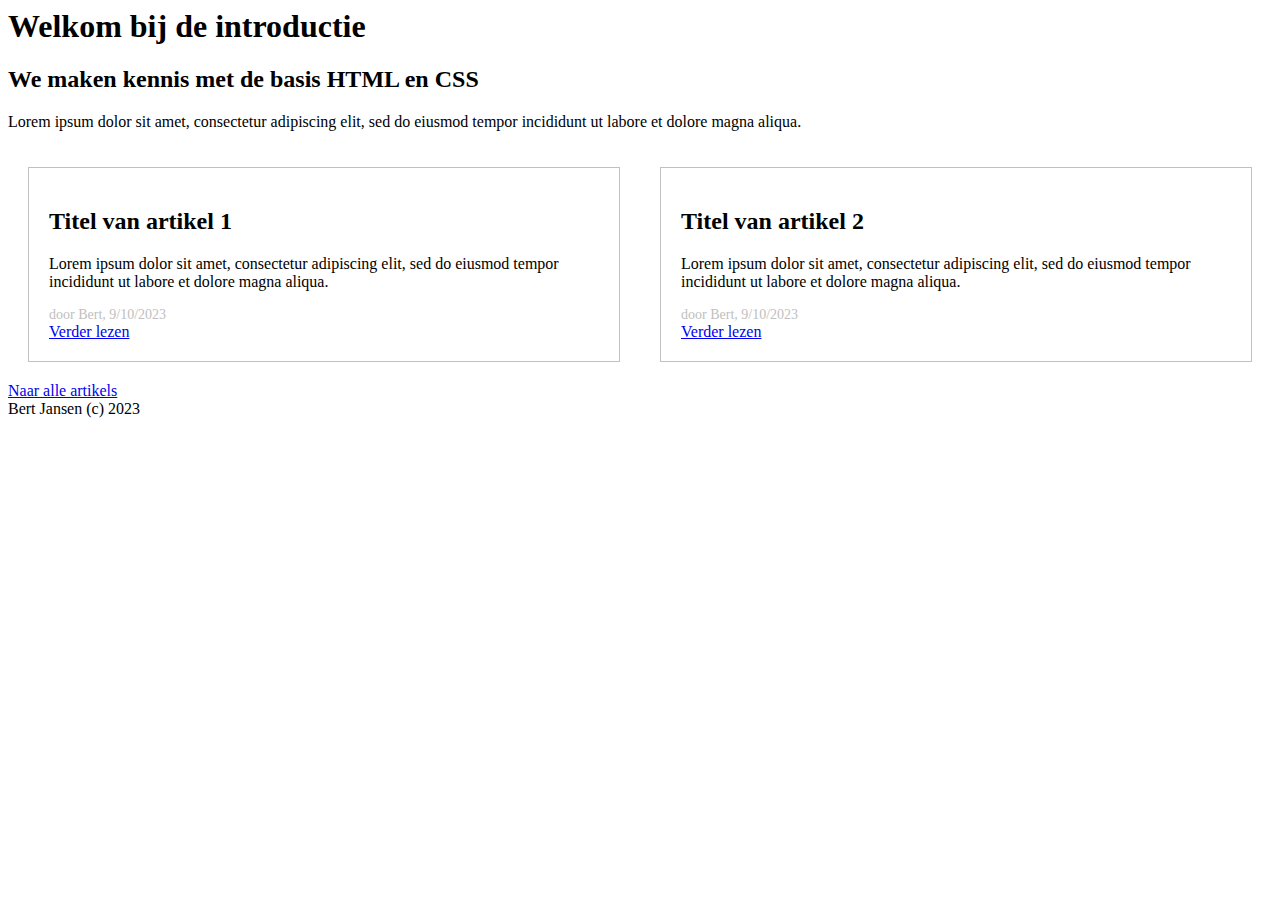
<file: introductie/index.html>
<html>
    <head>
        <title>Introductie</title>
        <link rel="stylesheet" href="css/style.css" />
    </head>
    <body>
        <!--
            Dit is de header.
        -->
        <header>
            <h1>Welkom bij de introductie</h1>
            <h2>We maken kennis met de basis HTML en CSS</h2>
            <p>Lorem ipsum dolor sit amet, consectetur adipiscing elit, sed do eiusmod tempor incididunt ut labore et dolore magna aliqua.</p>
        </header>
        <main>
            <div class="columns">
                <article>
                    <h2>Titel van artikel 1</h2>
                    <p>Lorem ipsum dolor sit amet, consectetur adipiscing elit, sed do eiusmod tempor incididunt ut labore et dolore magna aliqua.</p>
                    <div class="authored-by">
                        door Bert, <time>9/10/2023</time>
                    </div>
                    <a href="#">Verder lezen</a>
                </article>
                <article>
                    <h2>Titel van artikel 2</h2>
                    <p>Lorem ipsum dolor sit amet, consectetur adipiscing elit, sed do eiusmod tempor incididunt ut labore et dolore magna aliqua.</p>
                    <div class="authored-by">
                        door Bert, <time>9/10/2023</time>
                    </div>
                    <a href="#">Verder lezen</a>
                </article>
            </div>
            <a href="#">Naar alle artikels</a>
        </main>
        <footer>
            Bert Jansen (c) 2023
        </footer>
    </body>
</html>
</file>
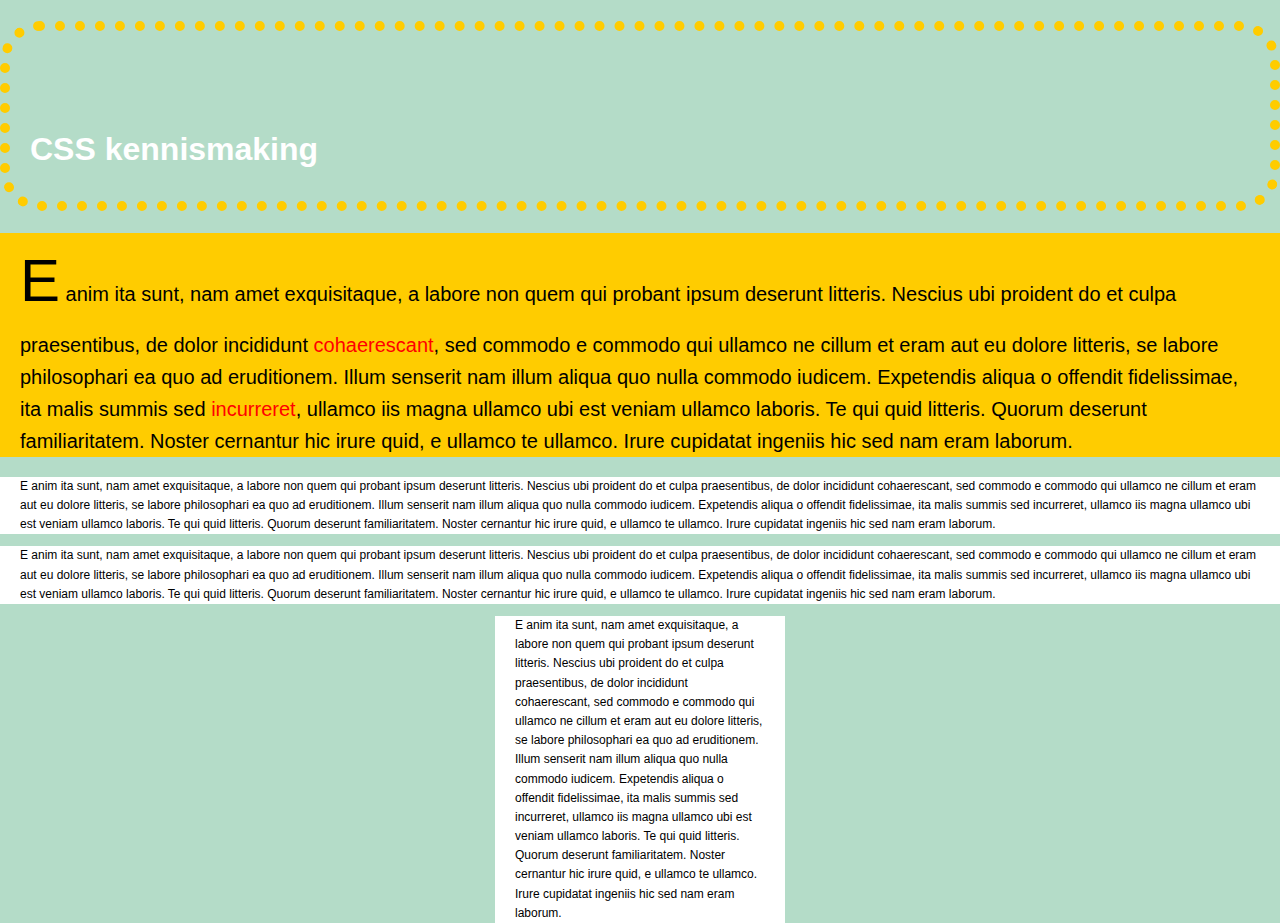
<file: css/oefening 1/index.html>
<!DOCTYPE html>
<html>
    <head>
        <title>CSS Kennismaking</title>
        <link href="css/style.css" rel="stylesheet">
    </head>
    <body>
        
        <h1>CSS kennismaking</h1>
        
        <p id="inleiding"><span class="grote-letter">E</span> anim ita sunt, nam amet exquisitaque, a labore non quem qui probant ipsum 
            deserunt litteris. Nescius ubi proident do et culpa praesentibus, de dolor 
            incididunt <span class="rood">cohaerescant</span>, sed commodo e commodo qui ullamco ne cillum et eram aut 
            eu dolore litteris, se labore philosophari ea quo ad eruditionem. Illum senserit 
            nam illum aliqua quo nulla commodo iudicem. Expetendis aliqua o offendit 
            fidelissimae, ita malis summis sed <span class="rood">incurreret</span>, ullamco iis magna ullamco ubi est 
            veniam ullamco laboris. Te qui quid litteris. Quorum deserunt familiaritatem. 
            Noster cernantur hic irure quid, e ullamco te ullamco. Irure cupidatat ingeniis 
            hic sed nam eram laborum.</p>
        
        <p>E anim ita sunt, nam amet exquisitaque, a labore non quem qui probant ipsum 
            deserunt litteris. Nescius ubi proident do et culpa praesentibus, de dolor 
            incididunt cohaerescant, sed commodo e commodo qui ullamco ne cillum et eram aut 
            eu dolore litteris, se labore philosophari ea quo ad eruditionem. Illum senserit 
            nam illum aliqua quo nulla commodo iudicem. Expetendis aliqua o offendit 
            fidelissimae, ita malis summis sed incurreret, ullamco iis magna ullamco ubi est 
            veniam ullamco laboris. Te qui quid litteris. Quorum deserunt familiaritatem. 
            Noster cernantur hic irure quid, e ullamco te ullamco. Irure cupidatat ingeniis 
            hic sed nam eram laborum.</p>
        
        <p>E anim ita sunt, nam amet exquisitaque, a labore non quem qui probant ipsum 
            deserunt litteris. Nescius ubi proident do et culpa praesentibus, de dolor 
            incididunt cohaerescant, sed commodo e commodo qui ullamco ne cillum et eram aut 
            eu dolore litteris, se labore philosophari ea quo ad eruditionem. Illum senserit 
            nam illum aliqua quo nulla commodo iudicem. Expetendis aliqua o offendit 
            fidelissimae, ita malis summis sed incurreret, ullamco iis magna ullamco ubi est 
            veniam ullamco laboris. Te qui quid litteris. Quorum deserunt familiaritatem. 
            Noster cernantur hic irure quid, e ullamco te ullamco. Irure cupidatat ingeniis 
            hic sed nam eram laborum.</p>
        
        <p class="centreer">E anim ita sunt, nam amet exquisitaque, a labore non quem qui probant ipsum 
            deserunt litteris. Nescius ubi proident do et culpa praesentibus, de dolor 
            incididunt cohaerescant, sed commodo e commodo qui ullamco ne cillum et eram aut 
            eu dolore litteris, se labore philosophari ea quo ad eruditionem. Illum senserit 
            nam illum aliqua quo nulla commodo iudicem. Expetendis aliqua o offendit 
            fidelissimae, ita malis summis sed incurreret, ullamco iis magna ullamco ubi est 
            veniam ullamco laboris. Te qui quid litteris. Quorum deserunt familiaritatem. 
            Noster cernantur hic irure quid, e ullamco te ullamco. Irure cupidatat ingeniis 
            hic sed nam eram laborum.</p>
    
        
    </body>
</html>
</file>
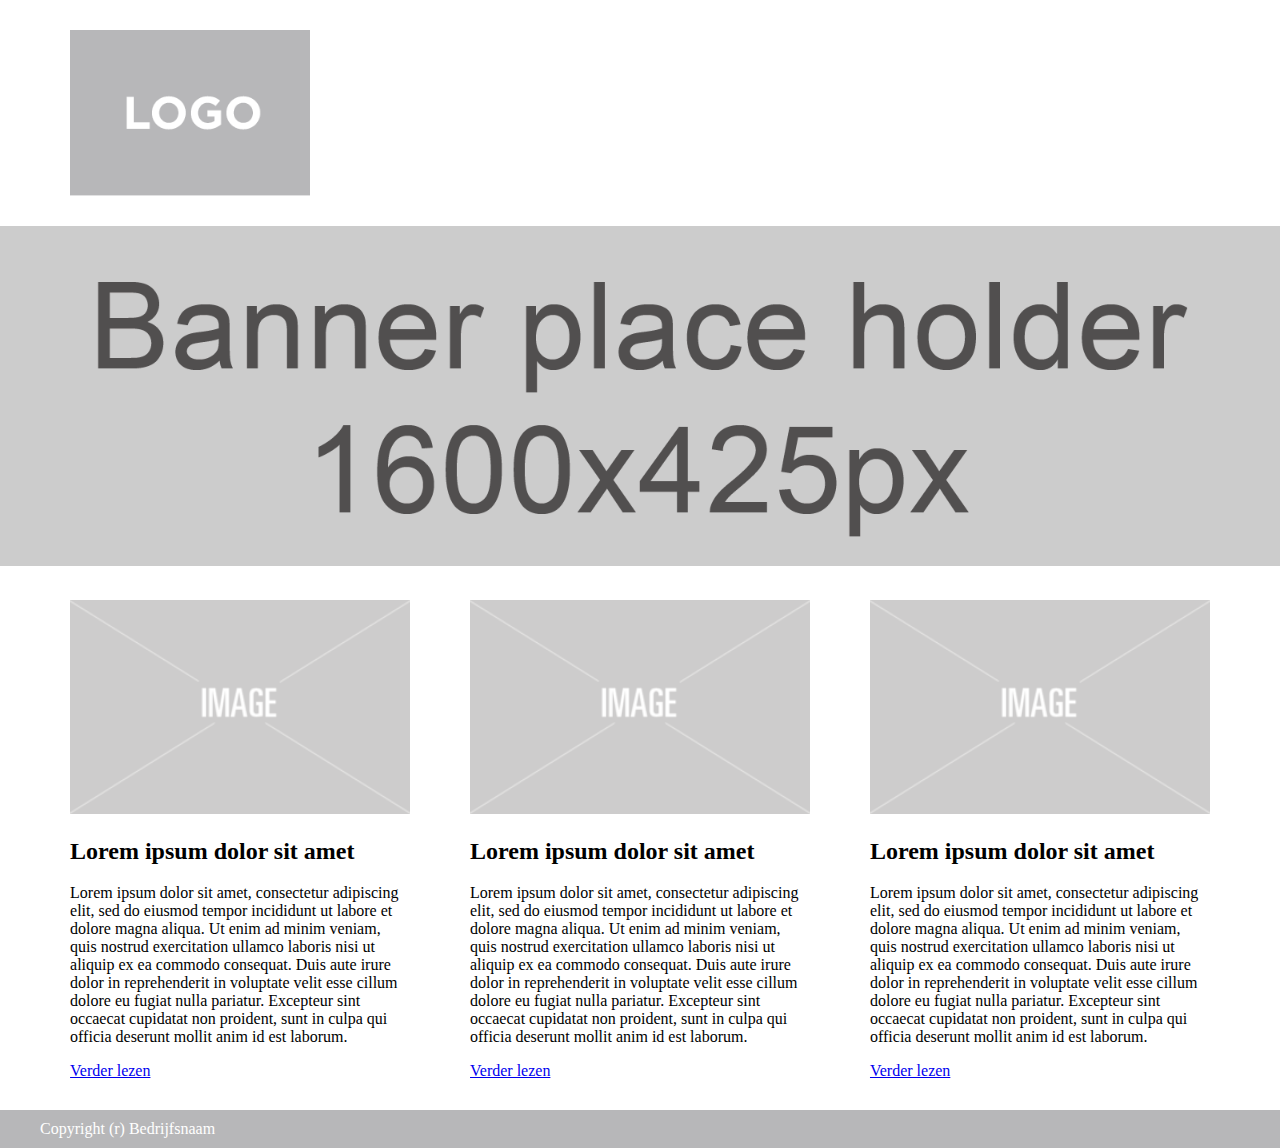
<file: rwd/desktop_first_vs_mobile_first/index.html>
<!DOCTYPE html>
<html>
    <head>
        <title>Desktop First vs. Mobile First</title>
        <meta charset="UTF-8" />
        <link rel="stylesheet" type="text/css" href="css/desktop_first.css" />
    </head> 
    <body>
        <header class="boxed">
            <img id="logo" src="images/logo-placeholder.png" />
        </header>
        <section>
            <img id="banner" src="images/banner-placeholder-1600x425.png" />
        </section>
        <main id="articles" class="boxed">
            <article>
                <img src="images/placeholder-300x189.png" />
                <h2>Lorem ipsum dolor sit amet</h2>
                <p>Lorem ipsum dolor sit amet, consectetur adipiscing elit, sed do eiusmod tempor incididunt ut labore et dolore magna aliqua. Ut enim ad minim veniam, quis nostrud exercitation ullamco laboris nisi ut aliquip ex ea commodo consequat. Duis aute irure dolor in reprehenderit in voluptate velit esse cillum dolore eu fugiat nulla pariatur. Excepteur sint occaecat cupidatat non proident, sunt in culpa qui officia deserunt mollit anim id est laborum.</p>
            <a href="#">Verder lezen</a>
            </article>
            <article>
                <img src="images/placeholder-300x189.png" />
                <h2>Lorem ipsum dolor sit amet</h2>
                <p>Lorem ipsum dolor sit amet, consectetur adipiscing elit, sed do eiusmod tempor incididunt ut labore et dolore magna aliqua. Ut enim ad minim veniam, quis nostrud exercitation ullamco laboris nisi ut aliquip ex ea commodo consequat. Duis aute irure dolor in reprehenderit in voluptate velit esse cillum dolore eu fugiat nulla pariatur. Excepteur sint occaecat cupidatat non proident, sunt in culpa qui officia deserunt mollit anim id est laborum.</p>
            <a href="#">Verder lezen</a>
            </article>
            <article>
                <img src="images/placeholder-300x189.png" />
                <h2>Lorem ipsum dolor sit amet</h2>
                <p>Lorem ipsum dolor sit amet, consectetur adipiscing elit, sed do eiusmod tempor incididunt ut labore et dolore magna aliqua. Ut enim ad minim veniam, quis nostrud exercitation ullamco laboris nisi ut aliquip ex ea commodo consequat. Duis aute irure dolor in reprehenderit in voluptate velit esse cillum dolore eu fugiat nulla pariatur. Excepteur sint occaecat cupidatat non proident, sunt in culpa qui officia deserunt mollit anim id est laborum.</p>
            <a href="#">Verder lezen</a>
            </article>        
        </main>
        <footer>
            <p class="boxed">Copyright (r) Bedrijfsnaam</p>
        </footer>
    </body>
</html>
</file>
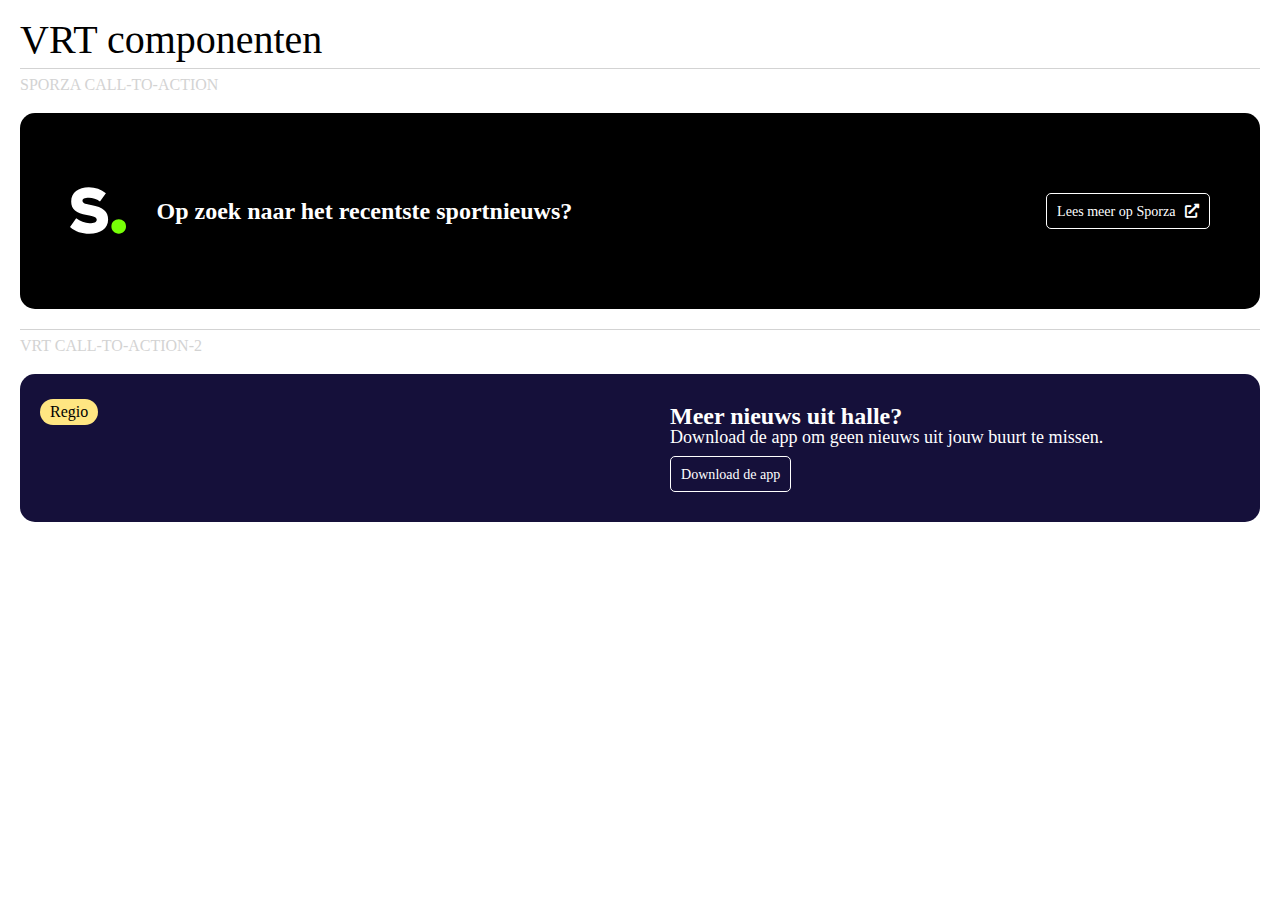
<file: rwd/vrt_componenten/index.html>
<html>
    <head>
        <title>VRT componenten</title>
        <meta charset="UTF-8">
        <link rel="stylesheet" href="css/reset.css" />
        <link rel="stylesheet" href="css/font.css" />
        <link rel="stylesheet" href="https://cdnjs.cloudflare.com/ajax/libs/font-awesome/5.9.0/css/all.min.css" />
        <link rel="stylesheet" href="css/style.css" />
        <link rel="stylesheet" href="css/components.css" />
    </head>
    <body>
        <h1>VRT componenten</h1>
        
        <hr />


        <section>
            <h2>sporza call-to-action</h2>
            <!-- begin component -->
            <div class="component cta cta-sporza">
                <div class="logo">
                    <img src="image/sporza.svg" />
                </div>
                <div class="content">            
                    <div class="text">Op zoek naar het recentste sportnieuws?</div>                
                    <a class="button light" href="#">Lees meer op Sporza <i class="icon icon-end fas fa-external-link-alt"></i></a>                                        
                </div>
            </div>
            <!-- einde component -->
        </section>

        <hr />

        <section>
            <h2>VRT call-to-action-2</h2>
            <!-- begin component -->
            <div class="component cta cta-split">
                <div class="image" style="background-image: url('https://images.vrt.be/vrtnws_web/2023/03/10/707b3a24-bf56-11ed-91d7-02b7b76bf47f.jpg?width=700')">
                    <label>Regio</label>
                </div>
                <div class="content">
                    <div class="text">Meer nieuws uit halle?</div>
                    <div class="text small">Download de app om geen nieuws uit jouw buurt te missen.</div>     
                    <a class="button light" href="#">Download de app</a>                                                        
                </div>
            </div>
            <!-- einde component -->
        </section>

    </body>
</html>
</file>
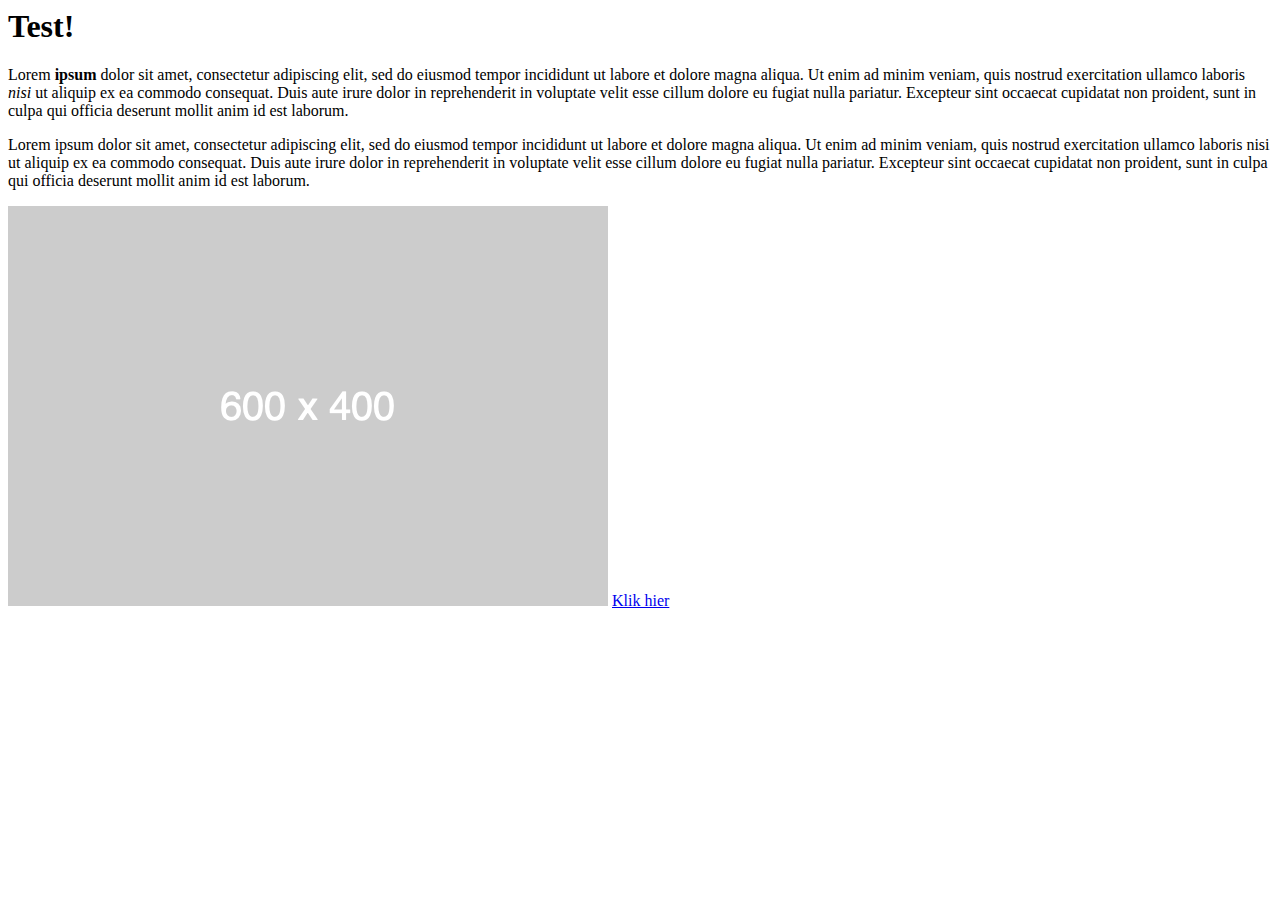
<file: experimenten/basis elementen.html>
<html>
    <head>
    <!--
    Hier komt het <title></title> element
    en de link naar de CSS.    
    -->
    </head>
    <body>
        <h1>Test!</h1>
        <p>Lorem <strong>ipsum</strong> dolor sit amet, consectetur adipiscing elit, 
            sed do eiusmod tempor incididunt ut labore et dolore magna 
            aliqua. Ut enim ad minim veniam, quis nostrud exercitation 
            ullamco laboris <em>nisi</em> ut aliquip ex ea commodo consequat. 
            Duis aute irure dolor in reprehenderit in voluptate velit 
            esse cillum dolore eu fugiat nulla pariatur. Excepteur sint 
            occaecat cupidatat non proident, sunt in culpa qui officia 
            deserunt mollit anim id est laborum.</p>
        <p>Lorem ipsum dolor sit amet, consectetur adipiscing elit, 
            sed do eiusmod tempor incididunt ut labore et dolore magna 
            aliqua. Ut enim ad minim veniam, quis nostrud exercitation 
            ullamco laboris nisi ut aliquip ex ea commodo consequat. 
            Duis aute irure dolor in reprehenderit in voluptate velit 
            esse cillum dolore eu fugiat nulla pariatur. Excepteur sint 
            occaecat cupidatat non proident, sunt in culpa qui officia 
            deserunt mollit anim id est laborum.</p>
         
            <img src="dummy_600x400_ffffff_cccccc.png" />

         <a href="http://www.google.be" target="_blank">Klik hier</a>
    </body>
</html>
</file>
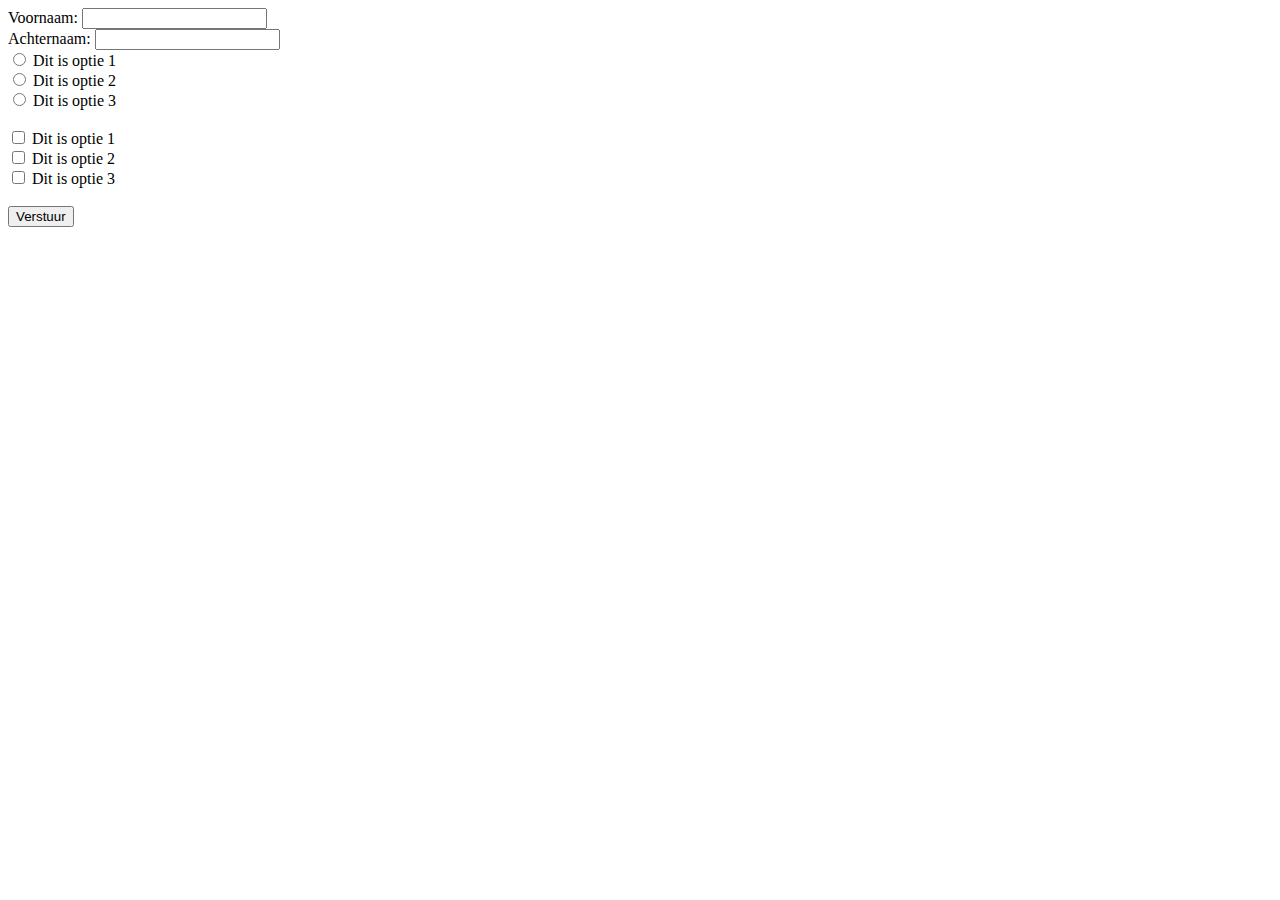
<file: experimenten/formulier.html>
<html>
    <head></head>
    <body>
        <form action="formulier.html" method="POST">
            <label for="voornaam">Voornaam:</label>
            <input id="voornaam" type="text" name="voornaam" /><br />

            <label for="achternaam">Achternaam:</label>
            <input id="achternaam" type="text" name="achternaam" /><br />


            <!-- elke radio button heeft dezelfde naam -->
            <input type="radio" id="radio_optie_1" name="optie" value="Optie 1"> 
            <label for="radio_optie_1">Dit is optie 1</label><br /> 

            <input type="radio" id="radio_optie_2" name="optie" value="Optie 2"> 
            <label for="radio_optie_2">Dit is optie 2</label><br /> 

            <input type="radio" id="radio_optie_3" name="optie" value="Optie 3"> 
            <label for="radio_optie_3">Dit is optie 3</label></br />

            <br />
            <!-- elke checkbox heeft zijn eigen naam -->
            <input type="checkbox" id="checkbox_optie_1" name="optie_1" value="Optie 1"> 
            <label for="checkbox_optie_1">Dit is optie 1</label><br /> 

            <input type="checkbox" id="checkbox_optie_2" name="optie_2" value="Optie 2"> 
            <label for="checkbox_optie_2">Dit is optie 2</label><br /> 

            <input type="checkbox" id="checkbox_optie_3" name="optie_3" value="Optie 3"> 
            <label for="checkbox_optie_3">Dit is optie 3</label><br />

            <br />

            <input type="submit" value="Verstuur" />
        </form>
    </body>
</html>
</file>
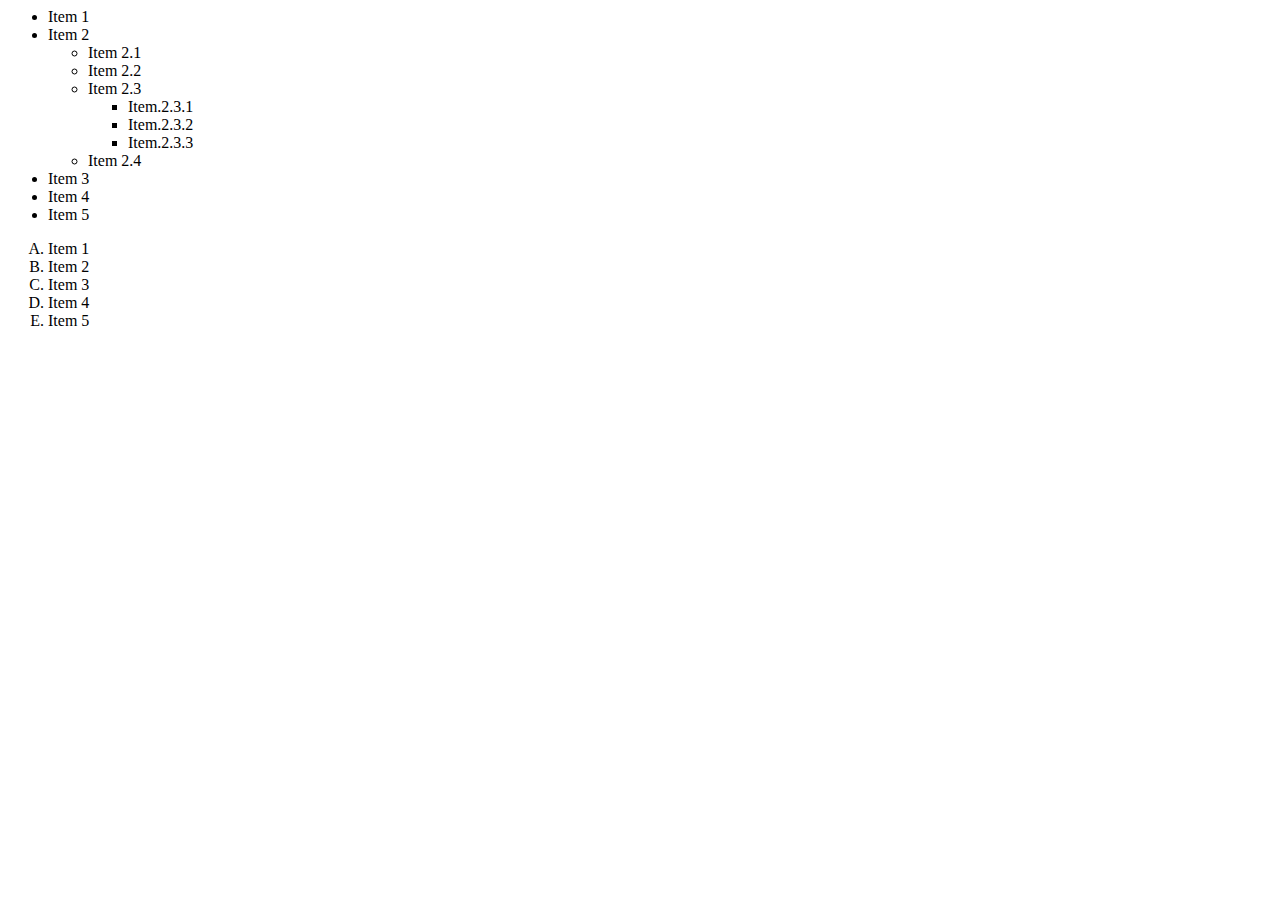
<file: experimenten/lijsten.html>
<html>
    <head>
        <title>Experiment met lijsten</title>
    </head>
    <body>
        <ul>
            <li>Item 1</li>
            <li>Item 2
                <ul>
                    <li>Item 2.1</li>
                    <li>Item 2.2</li>
                    <li>Item 2.3
                        <ul>
                            <li>Item.2.3.1</li>
                            <li>Item.2.3.2</li>
                            <li>Item.2.3.3</li>
                        </ul>
                    </li>
                    <li>Item 2.4</li>
                </ul>
            </li>
            <li>Item 3</li>
            <li>Item 4</li>
            <li>Item 5</li>
        </ul>
        <ol type="A">
            <li>Item 1</li>
            <li>Item 2</li>
            <li>Item 3</li>
            <li>Item 4</li>
            <li>Item 5</li>
        </ol>
       
    </body>
</html>
</file>
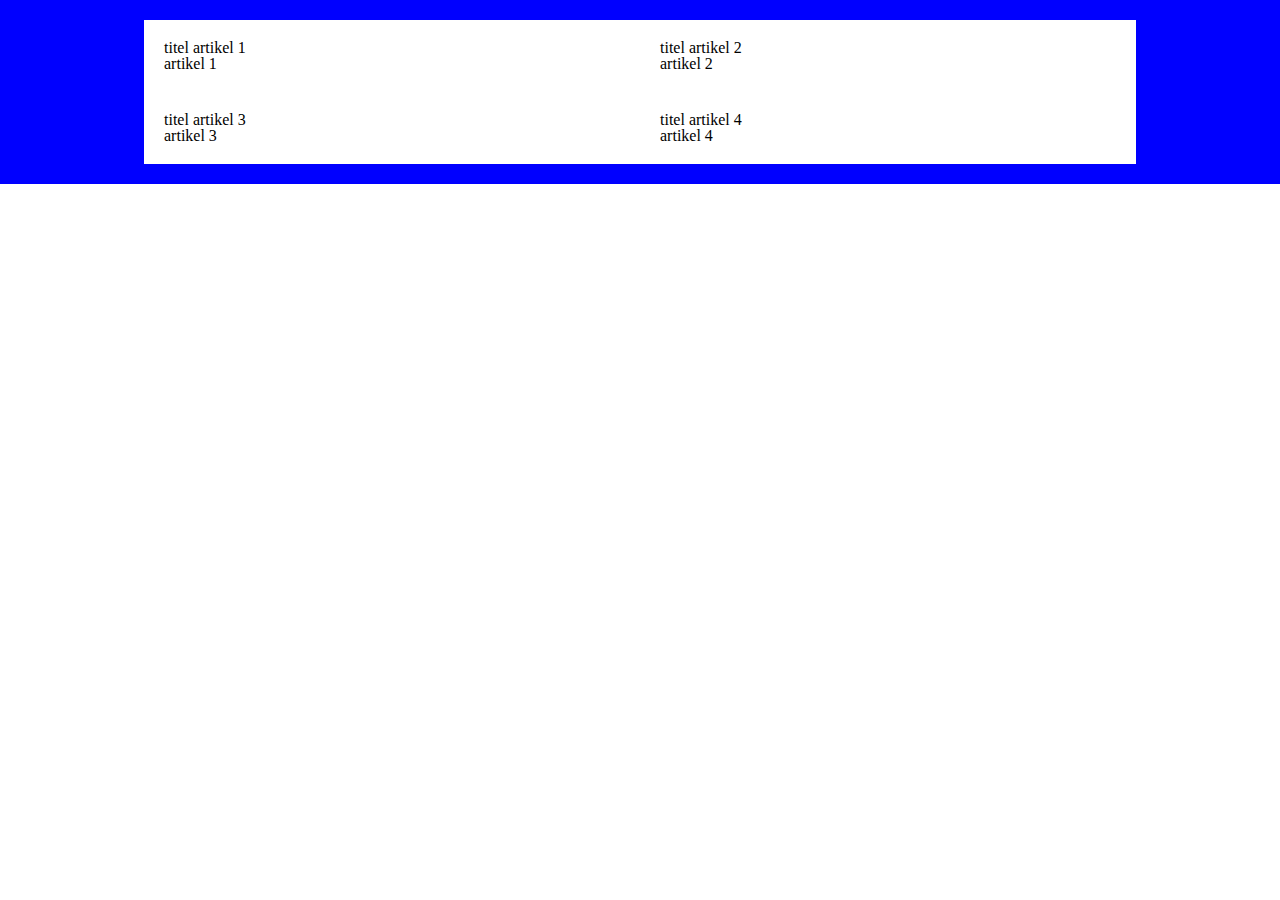
<file: experimenten/css/flex.html>
<html>
    <head>
        <title>CSS Introductie</title>
        <link rel="stylesheet" type="text/css" href="stylesheet/reset.css">
        <link rel="stylesheet" type="text/css" href="stylesheet/flex.css">
    </head>
    <body>
        <main>
            <article>
                <h2>titel artikel 1</h2>
                <p>artikel 1</p>
            </article>

            <article>
                <h2>titel artikel 2</h2>
                <p>artikel 2</p>
            </article>

            <article>
                <h2>titel artikel 3</h2>
                <p>artikel 3</p>
            </article>

            <article>
                <h2>titel artikel 4</h2>
                <p>artikel 4</p>
            </article>

        </main>
    </body>
</html>
</file>
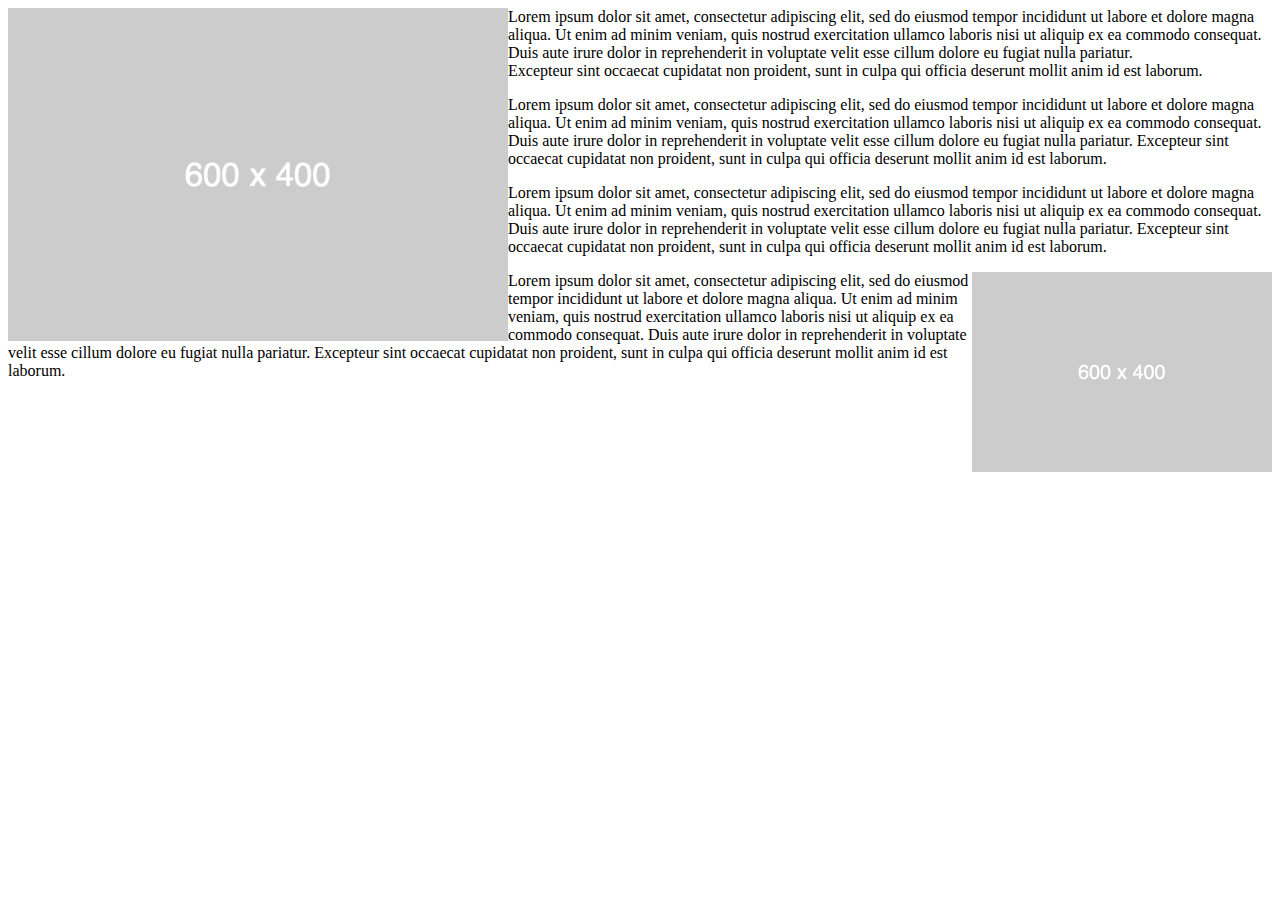
<file: experimenten/css/floating.html>
<html>
    <head>
        <link rel="stylesheet" type="text/css" href="stylesheet/floating.css">
    </head>
    <body>

        <p>
            <img class="left" src="dummy_600x400_ffffff_cccccc.png" />
            Lorem ipsum dolor sit amet, consectetur adipiscing elit, 
            sed do eiusmod tempor incididunt ut labore et dolore magna 
            aliqua. Ut enim ad minim veniam, quis nostrud exercitation 
            ullamco laboris nisi ut aliquip ex ea commodo consequat. 
            Duis aute irure dolor in reprehenderit in voluptate velit 
            esse cillum dolore eu fugiat nulla pariatur. <br />
            Excepteur sint occaecat cupidatat non proident, sunt in culpa qui officia 
            deserunt mollit anim id est laborum.</p>

        <p>
            Lorem ipsum dolor sit amet, consectetur adipiscing elit, 
            sed do eiusmod tempor incididunt ut labore et dolore magna 
            aliqua. Ut enim ad minim veniam, quis nostrud exercitation 
            ullamco laboris nisi ut aliquip ex ea commodo consequat. 
            Duis aute irure dolor in reprehenderit in voluptate velit 
            esse cillum dolore eu fugiat nulla pariatur. Excepteur sint 
            occaecat cupidatat non proident, sunt in culpa qui officia 
            deserunt mollit anim id est laborum.</p>

        <p>
            Lorem ipsum dolor sit amet, consectetur adipiscing elit, 
            sed do eiusmod tempor incididunt ut labore et dolore magna 
            aliqua. Ut enim ad minim veniam, quis nostrud exercitation 
            ullamco laboris nisi ut aliquip ex ea commodo consequat. 
            Duis aute irure dolor in reprehenderit in voluptate velit 
            esse cillum dolore eu fugiat nulla pariatur. Excepteur sint 
            occaecat cupidatat non proident, sunt in culpa qui officia 
            deserunt mollit anim id est laborum.</p>


        <p>
            <img class="right" src="dummy_600x400_ffffff_cccccc.png" />
            Lorem ipsum dolor sit amet, consectetur adipiscing elit, 
            sed do eiusmod tempor incididunt ut labore et dolore magna 
            aliqua. Ut enim ad minim veniam, quis nostrud exercitation 
            ullamco laboris nisi ut aliquip ex ea commodo consequat. 
            Duis aute irure dolor in reprehenderit in voluptate velit 
            esse cillum dolore eu fugiat nulla pariatur. Excepteur sint 
            occaecat cupidatat non proident, sunt in culpa qui officia 
            deserunt mollit anim id est laborum.</p>
    </body>
</html>
</file>
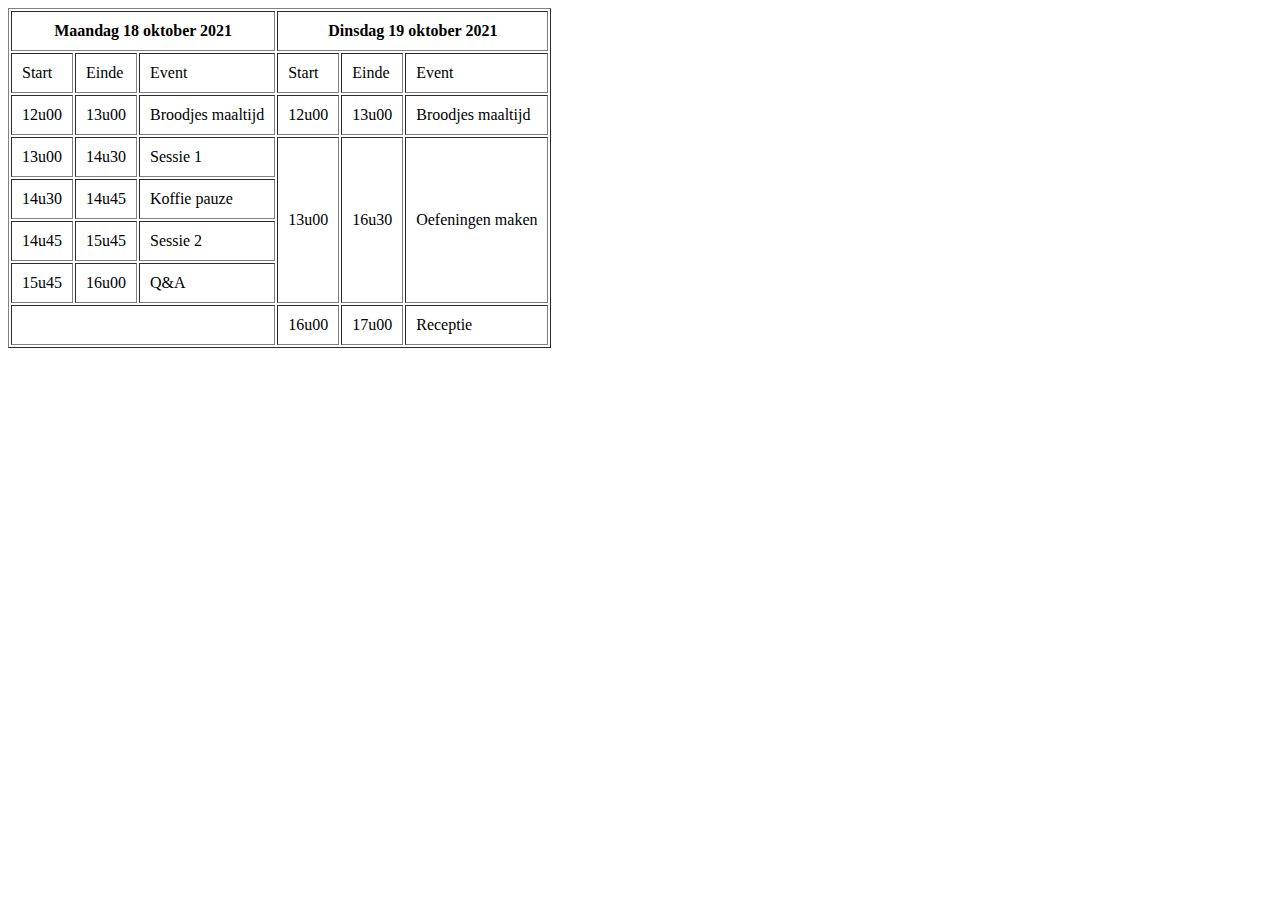
<file: html/oefening 2/oefening_2.html>
<html>
    <head>
        <title>Oefening 2: Tijdschema</title>
    </head>
    <body>
        <table border="1" cellpadding="10">
            <tr>
                <th colspan="3">Maandag 18 oktober 2021</th>
                <th colspan="3">Dinsdag 19 oktober 2021</th>
            </tr>
            <tr>
                <td>Start</td>
                <td>Einde</td>
                <td>Event</td>
                <td>Start</td>
                <td>Einde</td>
                <td>Event</td>
            </tr>
            <tr>
                <td>12u00</td>
                <td>13u00</td>
                <td>Broodjes maaltijd</td>
                <td>12u00</td>
                <td>13u00</td>
                <td>Broodjes maaltijd</td>
            </tr>
            <tr>
                <td>13u00</td>
                <td>14u30</td>
                <td>Sessie 1</td>
                <td rowspan="4">13u00</td>
                <td rowspan="4">16u30</td>
                <td rowspan="4">Oefeningen maken</td>
            </tr>
            <tr>
                <td>14u30</td>
                <td>14u45</td>
                <td>Koffie pauze</td>
            </tr>
            <tr>
                <td>14u45</td>
                <td>15u45</td>
                <td>Sessie 2</td>
            </tr>
            <tr>
                <td>15u45</td>
                <td>16u00</td>
                <td>Q&A</td>
            </tr>
            <tr>
                <td colspan="3"></td>
                <td>16u00</td>
                <td>17u00</td>
                <td>Receptie</td>
            </tr>
        </table>
    </body>
</html>
</file>
<file: introductie/css/style.css>
body {
    font-size: 16px;
}
.columns {
    display: flex;
}

.columns article {
    padding: 20px;
    margin: 20px;
    border: 1px solid #C0C0C0;
    width: 50%;
}

.authored-by {
    font-size: 14px;
    color: #C0C0C0;
}
</file>
<file: css/oefening 1/css/style.css>
body {
    background-color: rgb( 180, 220, 200 ); 
    padding: 0;
    margin: 0;
    font-family: Arial, Helvetica, sans-serif;
}

h1 {
    border-radius: 40px;
    color: white;
    padding: 20px;
    padding-top: 100px;
    height: 50px;
    border: 10px dotted #FC0;
}

p {
    padding-left: 20px;
    padding-right: 20px;
    line-height: 1.6;
    font-size: 12px;
    background-color: white;
}

.centreer {
    width: 250px;
    margin: 0 auto;
}

.rood { 
    color: red; 
}

.grote-letter { 
    font-size: 60px; 
}

#inleiding {
    background-color: #FC0;
    font-size: 20px;
}
</file>
<file: rwd/desktop_first_vs_mobile_first/css/desktop_first.css>
/* CSS voor het grootste scherm */
body {
    margin: 0;
    padding: 0;
}

header {
    display: flex;
    justify-content: start;
}

#logo {
    width: 20%;
    align-self: center; /* ga "stretchen" van beeld tegen */
    padding: 30px;
}

#banner,
article img {
    width: 100%;
}

#articles {
    display: flex;
    flex-wrap: wrap;
    justify-content: center;
} 

article {
    padding: 30px;
    box-sizing: border-box;
    width: 33.33%;
}

footer {
    background-color: #B7B7B9;
    color: #FFF;
    padding: 10px;
}

.boxed {
    max-width: 1200px;
    margin: auto;
}

/* CSS voor het scherm <= 1000px */
@media (max-width: 1000px) {
    article {
        width: 50%;
    }
}

/* CSS voor het scherm <= 700px */
@media (max-width: 700px) {
    #articles {
        display: block;
    }

    article {
        width: 100%;
        padding: 10px;
    }

    footer {
        padding: 20px;
    }
}
</file>
<file: rwd/vrt_componenten/css/font.css>
/*
* Roobert
*/
@font-face {
    font-family: "Roobert";
    font-weight: 400;
    src: url("http://www.vrt.be/etc.clientlibs/vrtnieuws/clientlibs/clientlib-v2-site/resources/fonts/Roobert-Regular.woff2")
        format("woff2"),
        url("http://www.vrt.be/etc.clientlibs/vrtnieuws/clientlibs/clientlib-v2-site/resources/fonts/Roobert-Regular.woff")
        format("woff"),
        url("http://www.vrt.be/etc.clientlibs/vrtnieuws/clientlibs/clientlib-v2-site/resources/fonts/Roobert-Regular.eot")
        format("embedded-opentype"),
        url("http://www.vrt.be/etc.clientlibs/vrtnieuws/clientlibs/clientlib-v2-site/resources/fonts/Roobert-Regular.ttf")
        format("truetype");
}

@font-face {
    font-family: "Roobert";
    font-weight: 500;
    src: url("http://www.vrt.be/etc.clientlibs/vrtnieuws/clientlibs/clientlib-v2-site/resources/fonts/Roobert-Medium.woff2")
        format("woff2"),
        url("http://www.vrt.be/etc.clientlibs/vrtnieuws/clientlibs/clientlib-v2-site/resources/fonts/Roobert-Medium.woff")
        format("woff"),
        url("http://www.vrt.be/etc.clientlibs/vrtnieuws/clientlibs/clientlib-v2-site/resources/fonts/Roobert-Medium.eot")
        format("embedded-opentype"),
        url("http://www.vrt.be/etc.clientlibs/vrtnieuws/clientlibs/clientlib-v2-site/resources/fonts/Roobert-Medium.ttf")
        format("truetype");
}

@font-face {
    font-family: "Roobert";
    font-weight: 600;
    src: url("http://www.vrt.be/etc.clientlibs/vrtnieuws/clientlibs/clientlib-v2-site/resources/fonts/Roobert-SemiBold.woff2")
        format("woff2"),
        url("http://www.vrt.be/etc.clientlibs/vrtnieuws/clientlibs/clientlib-v2-site/resources/fonts/Roobert-SemiBold.woff")
        format("woff"),
        url("http://www.vrt.be/etc.clientlibs/vrtnieuws/clientlibs/clientlib-v2-site/resources/fonts/Roobert-SemiBold.eot")
        format("embedded-opentype"),
        url("http://www.vrt.be/etc.clientlibs/vrtnieuws/clientlibs/clientlib-v2-site/resources/fonts/Roobert-SemiBold.ttf")
        format("truetype");
}
</file>
<file: rwd/vrt_componenten/css/style.css>
body {
    margin: 20px;
    font-family: 'Roobert';  /* see font.css */
}

section {
    margin-bottom: 20px;
}

body > h1 {
    font-size: 40px;
}

section > h2 {
    color: lightgrey;
    text-transform: uppercase;
    margin-bottom: 20px;
}

hr {
    border: none;
    height: 1px;
    background-color: lightgray;
}
</file>
<file: rwd/vrt_componenten/css/components.css>
/* CSS voor alle componenten */
.component {
    font-family: "Roobert";  /* see font.css */
}

/* ul > li structuur wordt gebruik voor layout, niet voor klassieke lijst weergave */
.component ul {
    list-style: none;
    padding: 0;
}

/* waar een icoon achteraan wordt gebruik voeg je een linker marge toe */
.component .icon-end {
    margin-left: 6px;
}

/* waar een icoon vooraan wordt gebruik voeg je een recher marge toe */
.component .icon-start {
    margin-right: 6px;
}

/* standaard knop */
.component .button {
    display: inline-block;
    font-size: 14.08px;
    border-radius: 5px;
    padding: 10px;
    text-decoration: none;
    border: 1px solid rgb(21, 16, 58);
    color: rgb(21, 16, 58);
}

/* hover standaard knop */
.component .button:hover {
    background-color: rgb(21, 16, 58);
    color: #FFF;
}

/* knop met primaire steunkleur */
/*
 van toepassing op een element met class "button" & "primary"
 binnen een element met class "component". 
 */
.component .button.primary {
    background-color: rgb(85, 65, 240);
    color: #FFF;
}

/* hover knop met primaire steunkleur */
.component .button.primary:hover {
    background-color: rgb(21, 16, 58);
}

/* lichte knop voor op donkere achtergrond */
.component .button.light {
    color: #FFF;
    border: 1px solid #FFF;
}

/* hover lichte knop voor op donkere achtergrond */
.component .button.light:hover {
    color: #000;
    background-color: #FFF;
}

/* CSS voor alle artikel componenten */
.component.article * {
    margin-bottom: 5px;
}

.component.article img {
    width: 100%;
    margin-bottom: 10px;
    border-radius: 15px;
}

.component.article label {
    display: inline-block;
    font-size: 14.08px;
    line-height: 14.08px;
}

.component.article h3 {
    color: rgb(21, 16, 58);
    font-size: 18.08px;
    font-weight: 600;
    line-height: 21.6px;
    margin-top: 0;
}

/* CSS voor article-image-left component */
.component.article.article-image-left {
    display: flex;    
}

.component.article.article-image-left .content {
    width: 70%;
}

.component.article.article-image-left .image {
    width: 30%;
    margin-right: 15px;
}

/* CSS voor feedback component */
.component.feedback ul {
    display: flex;
    margin: 40px 0;
}

.component.feedback ul li {
    width: 33%;
}

.component.feedback ul li a {
    display: flex;
    flex-direction: column;
    align-items: center;
    text-decoration:  none;
    color: rgb(21, 16, 58);
}

.component.feedback li i {
    font-size: 16px;
    color: #5541f0;
    margin-bottom: 10px;
}

.component.feedback li span {
    font-weight: bold;
}

/** top-bar */
.component.top-bar {
    display: flex;
    justify-content: space-between;
    align-items: center;
}

.component.top-bar .left .button {
    margin-right: 10px;
}

.component.top-bar .logo img {
    height: 32px;
}

.component.top-bar .right ul {
    display: flex;
    align-items: center;
}

.component.top-bar .right ul li {
    margin-right: 15px;
}

.component.top-bar .right ul li .icon {
    color: #5541f0;
}

.component.top-bar .right ul li:last-child {
    margin-right: 0;
    border-radius: 15px;
    background-color: rgba(241, 241, 248, .8);
    padding: 15px;
}

.component.top-bar .right ul li:last-child a,
.component.top-bar .right ul li:last-child .icon {
    color: #000;
}

.component.top-bar .right ul li:last-child a {
    text-decoration: none;
}

/* CSS voor alle call-to-action componenten */
.component.cta {
    border-radius: 15px;
}

.component.cta .logo {
    width: 72px;
    margin-right: 20px;
}

.component.cta .text {
    -webkit-font-smoothing: antialiased;
    font-weight: 600;
    font-size: 24px;
}

.component.cta .text.small {
    font-size: 18.08px;
    font-weight: normal;
}

/* CSS voor sporza call-to-action */
.component.cta.cta-sporza {
    display: flex;
    background-color: #000;
    color: #FFF;
    padding: 70px 50px;
}

.component.cta.cta-sporza .content {
    display: flex;
    align-items: center;
    width: 100%;
    justify-content: space-between;
}

/* cta-sporza media queries hier */
/* @media queries voor cta split komen hier */
@media (max-width: 500px) {
    .component.cta.cta-sporza,
    .component.cta.cta-sporza .content {
        flex-direction: column;
        align-items: center;
    }

    .component.cta.cta-sporza .logo {
        margin-right: 0;
    }

    .component.cta.cta-sporza .content {
        text-align: center;
    }

    .component.cta.cta-sporza .content .text {
        margin: 20px 0;
    }

    /*
    OF
    .component.cta.cta-sporza,
    .component.cta.cta-sporza .content {
        display: block;
        text-align: center;
    }

    .component.cta.cta-sporza .logo {
        margin: auto;
    }

    .component.cta.cta-sporza .content .text {
        margin: 20px 0;
    }
    */
}


/* CSS Voor call-to-action-full & call-to-action-split */
.component.cta.cta-split .button,
.component.cta.cta-full .button {
    margin-top: 10px;
}

.component.cta.cta-full,
.component.cta.cta-split .image {
    background-repeat: no-repeat;
    background-position: center;
    background-size: cover;
}

/* CSS voor call-to-action-full */
.component.cta.cta-full {
    padding: 20px;
    color: #FFF;
    position: relative;
}

.component.cta.cta-full .transparent-overlay {
    background-color: rgba(0, 0, 0, 0.7);
    border-radius: 15px;
    position: absolute;
    top: 0;
    left: 0;
    width: 100%;
    height: 100%;
    z-index: 1;
}

.component.cta.cta-full .content {
    position: relative;
    z-index: 2;
}

/* CSS voor call-to-action-split */
.component.cta.cta-split {
    display: flex;
    background-color: rgb(21, 16, 58);
    color: #FFF;
}

.component.cta.cta-split .image,
.component.cta.cta-split .content {
    width: 50%;
}

.component.cta.cta-split .image {
    border-radius: 15px 0 0 15px; /* alleen links boven & onder */
}

.component.cta.cta-split .image label {
    background-color: #FFE682;
    border-radius: 15px;
    display: inline-block;
    margin: 25px 20px; /* 25px boven/beneden & 20px links/rechts */
    padding: 5px 10px;
    color: #000;
}

.component.cta.cta-split .content {
    padding: 30px;
}

/* @media queries voor cta split komen hier */
@media (max-width: 500px) {
    .component.cta.cta-split {
       flex-direction: column;
    }

    .component.cta.cta-split .image {
        min-height: 200px;
        border-radius: 15px 15px 0 0;
    }

    .component.cta.cta-split .image,
    .component.cta.cta-split .content {
        width: 100%;
    }
}
</file>
<file: experimenten/css/stylesheet/flex.css>
main {
    display: flex;
    flex-wrap: wrap;
    background-color: blue;
    padding: 20px;
    justify-content: center;
    align-items: center;
}

main article {
    width: 40%;
    background-color: white;
    padding: 20px;
}
</file>
<file: experimenten/css/stylesheet/floating.css>
/* van toepassing op élke beeld in een paragraaf element */
p img {
    width: 300px;
}

/* van toepassing op élke element met de class "left" */
.left {
    float: left;
}

/* van toepassing op élke beeld met de class "left" */
img.left {
    float: left;
}

/* van toepassing op élke img element met de class "left" binnen een paragraaf element */
p img.left {
    float: left;
    width: 500px;
}

/* van toepassing op élk element met de class "left" binnen een paragraaf element */
p .left {
    float: left;
}

/* van toepassing op élk paragraaf element met de class "left" */
p.left {
    float: left;
}

/* van toepassing op élk element met de class "right" */
.right {
    float: right;
}
</file>
